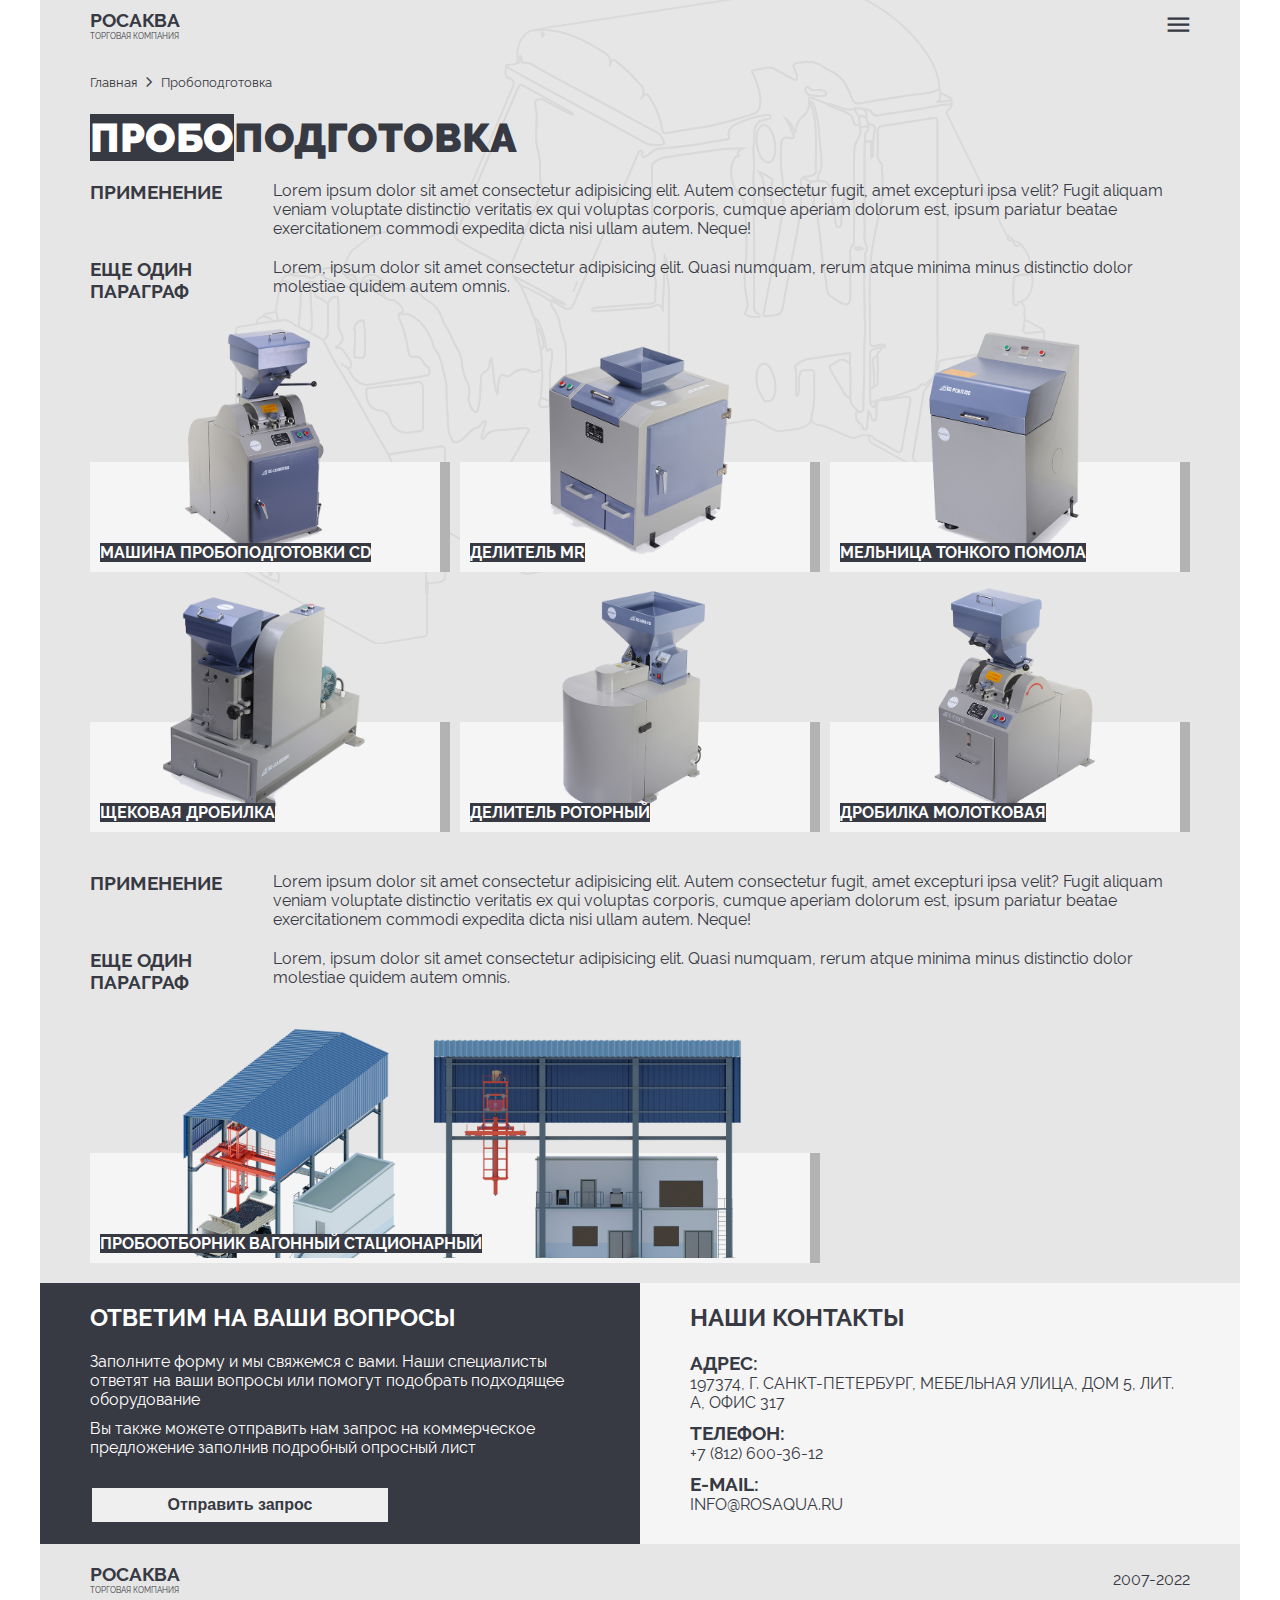
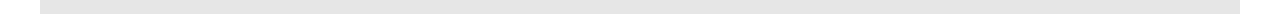
<file: page_category.html>
<html lang="en">
  <head>
    <meta charset="UTF-8" />
    <meta http-equiv="X-UA-Compatible" content="IE=edge" />
    <meta name="viewport" content="width=device-width, initial-scale=1.0" />
    <link
      href="https://fonts.googleapis.com/icon?family=Material+Icons+Sharp"
      rel="stylesheet"
    />
    <link rel="stylesheet" href="page_category.css" />
    <title>Rosaqua - category page</title>
  </head>
  <body>
    <!-- top navbar -->
    <nav class="navbar">
      <div class="navbar-logo">
        <p class="navbar-logo-name">РОСАКВА</p>
        <p class="navbar-logo-subname">торговая компания</p>
      </div>
      <i class="material-icons-sharp navbar-menu-icon">menu</i>
    </nav>

    <!-- small navbar -->
    <nav class="small-navbar">
      <p class="small-nav-path">Главная</p>
      <i class="material-icons-sharp path-icon">arrow_forward_ios</i>
      <p class="small-nav-path">Пробоподготовка</p>
    </nav>

    <!-- page content -->
    <section class="page-content">
      <div class="category-name-block">
        <h1 class="category-name"><span>пробо</span><span>подготовка</span></h1>
      </div>
      <div class="paragraph">
        <h3 class="paragraph-header">применение</h3>
        <p class="paragraph-content">
          Lorem ipsum dolor sit amet consectetur adipisicing elit. Autem
          consectetur fugit, amet excepturi ipsa velit? Fugit aliquam veniam
          voluptate distinctio veritatis ex qui voluptas corporis, cumque
          aperiam dolorum est, ipsum pariatur beatae exercitationem commodi
          expedita dicta nisi ullam autem. Neque!
        </p>
      </div>
      <div class="paragraph">
        <h3 class="paragraph-header">еще один параграф</h3>
        <p class="paragraph-content">
          Lorem, ipsum dolor sit amet consectetur adipisicing elit. Quasi
          numquam, rerum atque minima minus distinctio dolor molestiae quidem
          autem omnis.
        </p>
      </div>
    </section>

    <!-- page menu -->
    <menu class="item-menu">
      <div class="item">
        <div class="item-photo-background"></div>
        <div class="vertical-line"></div>
        <img
          class="item-photo"
          src="images/photos/CD 180-150_transparent.png"
          alt=""
        />
        <h4 class="item-name">Машина пробоподготовки CD</h4>
      </div>
      <div class="item">
        <div class="item-photo-background"></div>
        <div class="vertical-line"></div>
        <img
          class="item-photo"
          src="images/photos/MR1-8_transparent.png"
          alt=""
        />
        <h4 class="item-name">Делитель MR</h4>
      </div>
      <div class="item">
        <div class="item-photo-background"></div>
        <div class="vertical-line"></div>
        <img
          class="item-photo"
          src="images/photos/PCM1-100_transparent.png"
          alt=""
        />
        <h4 class="item-name">Мельница тонкого помола</h4>
      </div>

      <div class="item">
        <div class="item-photo-background"></div>
        <div class="vertical-line"></div>
        <img
          class="item-photo"
          src="images/photos/JCA100-60_transparent.png"
          alt=""
        />
        <h4 class="item-name">Щековая дробилка</h4>
      </div>
      <div class="item">
        <div class="item-photo-background"></div>
        <div class="vertical-line"></div>
        <img
          class="item-photo"
          src="images/photos/MRA1-8_transparent.png"
          alt=""
        />
        <h4 class="item-name">Делитель роторный</h4>
      </div>
      <div class="item">
        <div class="item-photo-background"></div>
        <div class="vertical-line"></div>
        <img
          class="item-photo"
          src="images/photos/HC180-150_transparent.png"
          alt=""
        />
        <h4 class="item-name">Дробилка молотковая</h4>
      </div>
    </menu>

    <section class="page-content">
      <div class="paragraph">
        <h3 class="paragraph-header">применение</h3>
        <p class="paragraph-content">
          Lorem ipsum dolor sit amet consectetur adipisicing elit. Autem
          consectetur fugit, amet excepturi ipsa velit? Fugit aliquam veniam
          voluptate distinctio veritatis ex qui voluptas corporis, cumque
          aperiam dolorum est, ipsum pariatur beatae exercitationem commodi
          expedita dicta nisi ullam autem. Neque!
        </p>
      </div>
      <div class="paragraph">
        <h3 class="paragraph-header">еще один параграф</h3>
        <p class="paragraph-content">
          Lorem, ipsum dolor sit amet consectetur adipisicing elit. Quasi
          numquam, rerum atque minima minus distinctio dolor molestiae quidem
          autem omnis.
        </p>
      </div>
    </section>

    <menu class="item-menu">
      <div class="item double">
        <div class="item-photo-background"></div>
        <div class="vertical-line"></div>
        <img class="item-photo" src="images/photos/Sampler.png" alt="" />
        <h4 class="item-name">Пробоотборник вагонный стационарный</h4>
      </div>
    </menu>

    <section class="contacts">
      <div class="contacts-request">
        <h2>Ответим на ваши вопросы</h2>
        <p>
          Заполните форму и мы свяжемся с вами. Наши специалисты ответят на ваши
          вопросы или помогут подобрать подходящее оборудование
        </p>
        <p>
          Вы также можете отправить нам запрос на коммерческое предложение
          заполнив подробный опросный лист
        </p>
        <button class="btn-white btn-contacts-request">Отправить запрос</button>
      </div>
      <div class="contacts-info">
        <h2>Наши контакты</h2>
        <h3>адрес:</h3>
        <p>
          197374, г. Санкт-Петербург, Мебельная улица, дом 5, лит. А, офис 317
        </p>
        <h3>телефон:</h3>
        <p>+7 (812) 600-36-12</p>
        <h3>e-mail:</h3>
        <p>info@rosaqua.ru</p>
      </div>
    </section>

    <footer>
      <div class="footer-logo">
        <p class="footer-logo-name">РОСАКВА</p>
        <p class="footer-logo-subname">торговая компания</p>
      </div>
      <p class="footer-time">2007-2022</p>
    </footer>

    <!-- decos -->
    <img src="images/vectors/mikum.svg" class="category-deco" />
  </body>
</html>
</file>
<file: page_category.css>
@import url("global.css");

h1 {
  font-size: 2.5rem;
  text-transform: uppercase;
  font-weight: 900;
}

h1 span {
  height: 20px;
}

h1 :first-child {
  background-color: var(--text-primary);
  color: white;
}

.category-deco {
  position: absolute;
  top: 35%;
  right: 50%;
  transform: translate(50%, -50%) scale(1.8);
  opacity: 0.05;
}

/* top navbar */
.navbar {
  width: 1200px;
  height: 50px;
  margin: 0 auto;
  padding: 0 50px;
  background-color: var(--section-background);
  display: flex;
  align-items: center;
  justify-content: space-between;
}

.navbar p {
  text-transform: uppercase;
}

.navbar-logo-name {
  font-size: 1.2rem;
  font-weight: bold;
}

.navbar-logo-subname {
  font-size: 0.5rem;
}

.navbar-menu-icon {
  transform: scale(1.2);
  cursor: pointer;
}

/* small navbar */
.small-navbar {
  position: relative;
  width: 1200px;
  margin: 0 auto;
  padding: 20px 50px;
  background-color: var(--section-background);
  display: flex;
  align-items: center;
  justify-content: start;
}

.path-icon {
  transform: scale(0.5);
}

.small-nav-path {
  cursor: pointer;
  font-size: 0.8rem;
}

/* Page content */
.page-content {
  width: 1200px;
  margin: 0 auto;
  padding: 0 50px;
  background-color: var(--section-background);
}

.category-name {
  text-transform: uppercase;
}

.paragraph {
  padding-top: 20px;
  display: flex;
  align-items: stretch;
  justify-content: start;
}

.paragraph-header {
  width: 200px;
  text-transform: uppercase;
}

.paragraph-content {
  width: 1000px;
}

/* item menu */
.item-menu {
  width: 1200px;
  margin: 0 auto;
  padding: 20px 50px;
  background-color: var(--section-background);
  display: grid;
  grid-template-columns: 1fr 1fr 1fr;
  gap: 10px;
}

.item {
  position: relative;
  height: 250px;
  display: flex;
  flex-direction: column;
  justify-content: end;
}

.item:hover .item-photo-background,
.item:hover .item-photo {
  filter: brightness(0.3);
  transition: filter 0.2s;
}

.item.double {
  grid-column: 1/3;
}

.item-photo-background {
  z-index: 1;
  width: 100%;
  height: 110px;
  border-right: 10px solid hsl(0, 0%, 70%);
  background-color: var(--category-main);
  /* box-shadow: 0px -5px 0 0 var(--text-primary); */
}

.item-photo {
  position: absolute;
  z-index: 2;
  bottom: -120px;
  left: 50%;
  transform: translate(-50%, -50%);
  width: 100%;
  height: 250px;
  object-fit: cover;
  cursor: pointer;
}

.item-name {
  position: absolute;
  z-index: 2;
  bottom: 10px;
  left: 10px;
  background-color: var(--text-primary);
  color: white;
  text-transform: uppercase;
}

/* contacts section */
.contacts {
  position: relative;
  width: 1200px;
  margin: 0 auto;
  background-color: var(--section-background);
  display: flex;
}

.contacts-request {
  position: relative;
  width: 50%;
  height: auto;
  padding: 20px 50px;
  background-color: var(--text-primary);
}

.contacts-info {
  width: 50%;
  height: auto;
  padding: 20px 50px;
  background-color: var(--category-main);
}

.contacts-request h2 {
  color: white;
  margin-bottom: 20px;
}

.contacts-request p {
  color: white;
  margin-bottom: 10px;
}

.btn-contacts-request {
  position: absolute;
  bottom: 20px;
  left: 50px;
  width: 300px;
}

.contacts-info h2 {
  margin-bottom: 20px;
}

.contacts-info p {
  text-transform: uppercase;
  margin-bottom: 10px;
}

.contacts h3 {
  text-transform: uppercase;
}

/* footer */
footer {
  width: 1200px;
  height: 70px;
  margin: 0 auto;
  padding: 0 50px;
  background-color: var(--section-background);
  display: flex;
  align-items: center;
  justify-content: space-between;
}

footer p {
  text-transform: uppercase;
}

.footer-logo-name {
  font-size: 1.2rem;
  font-weight: bold;
}

.footer-logo-subname {
  font-size: 0.5rem;
}
</file>
